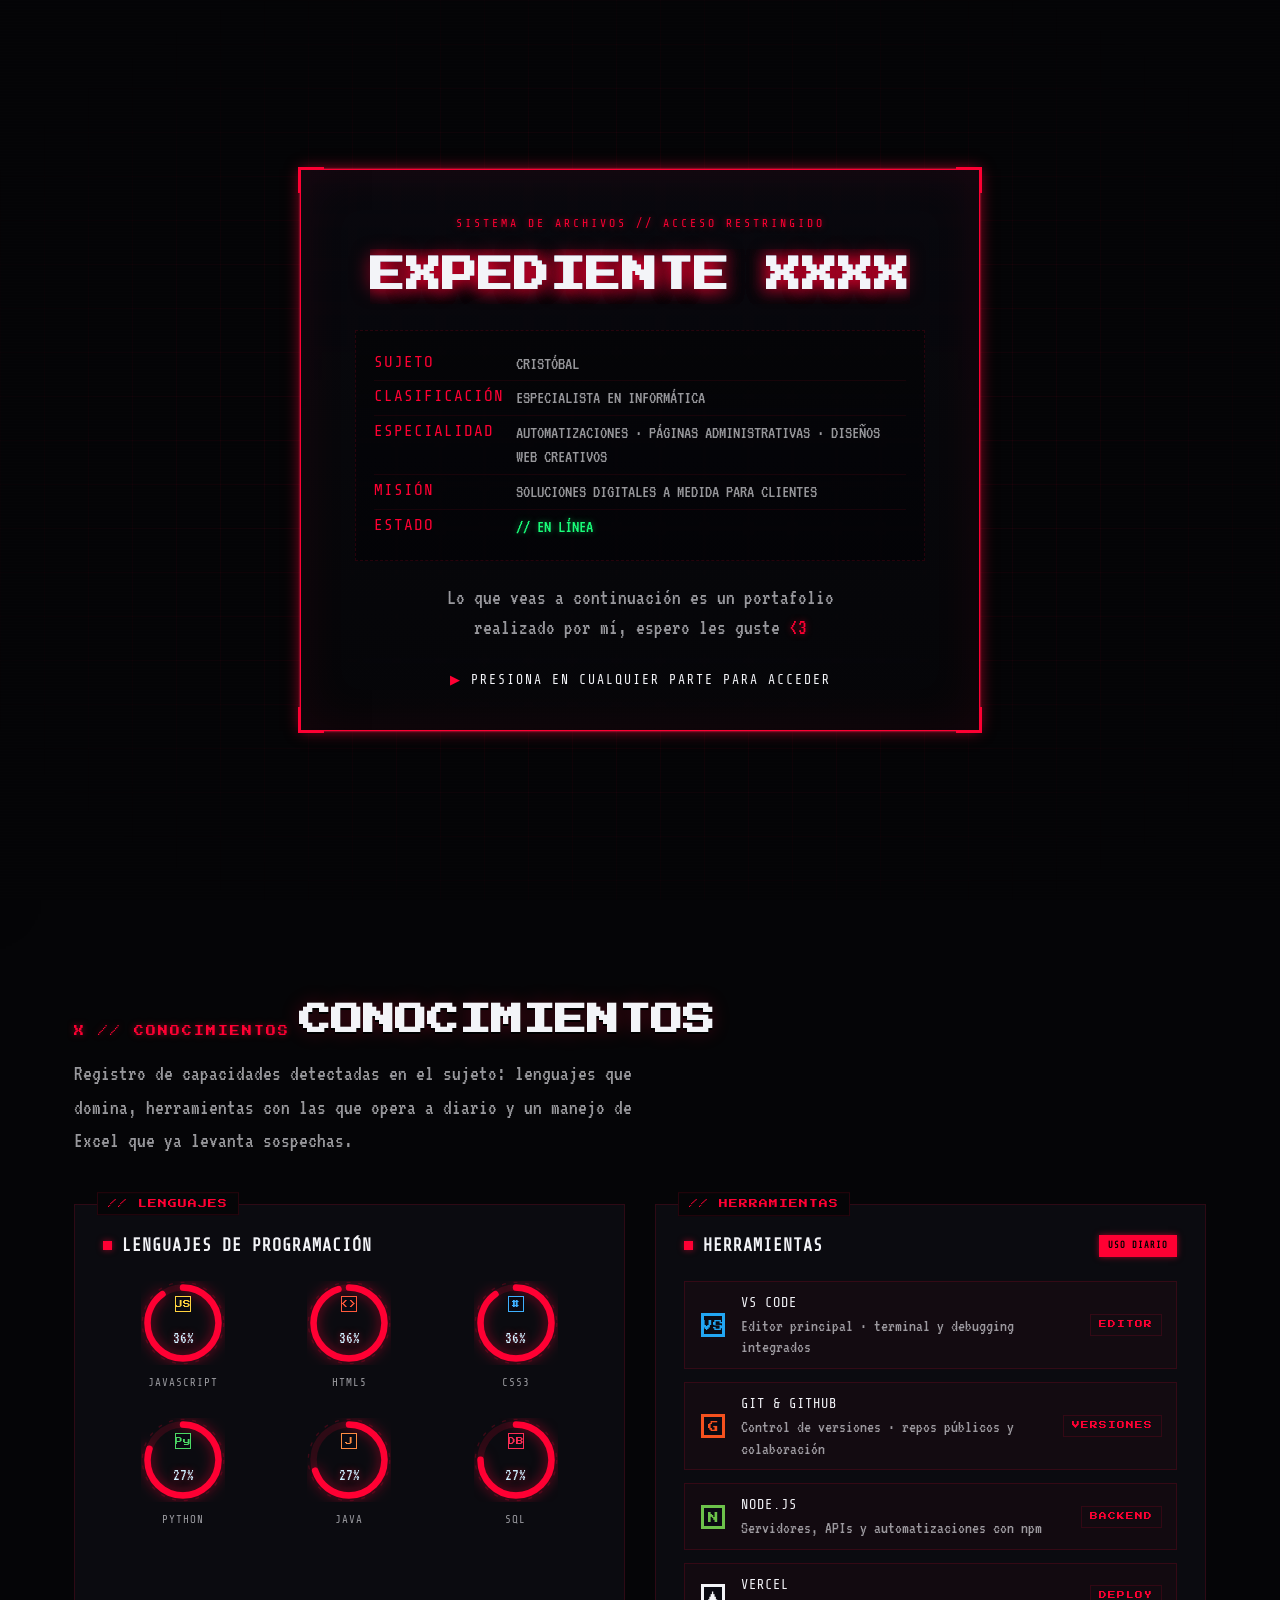
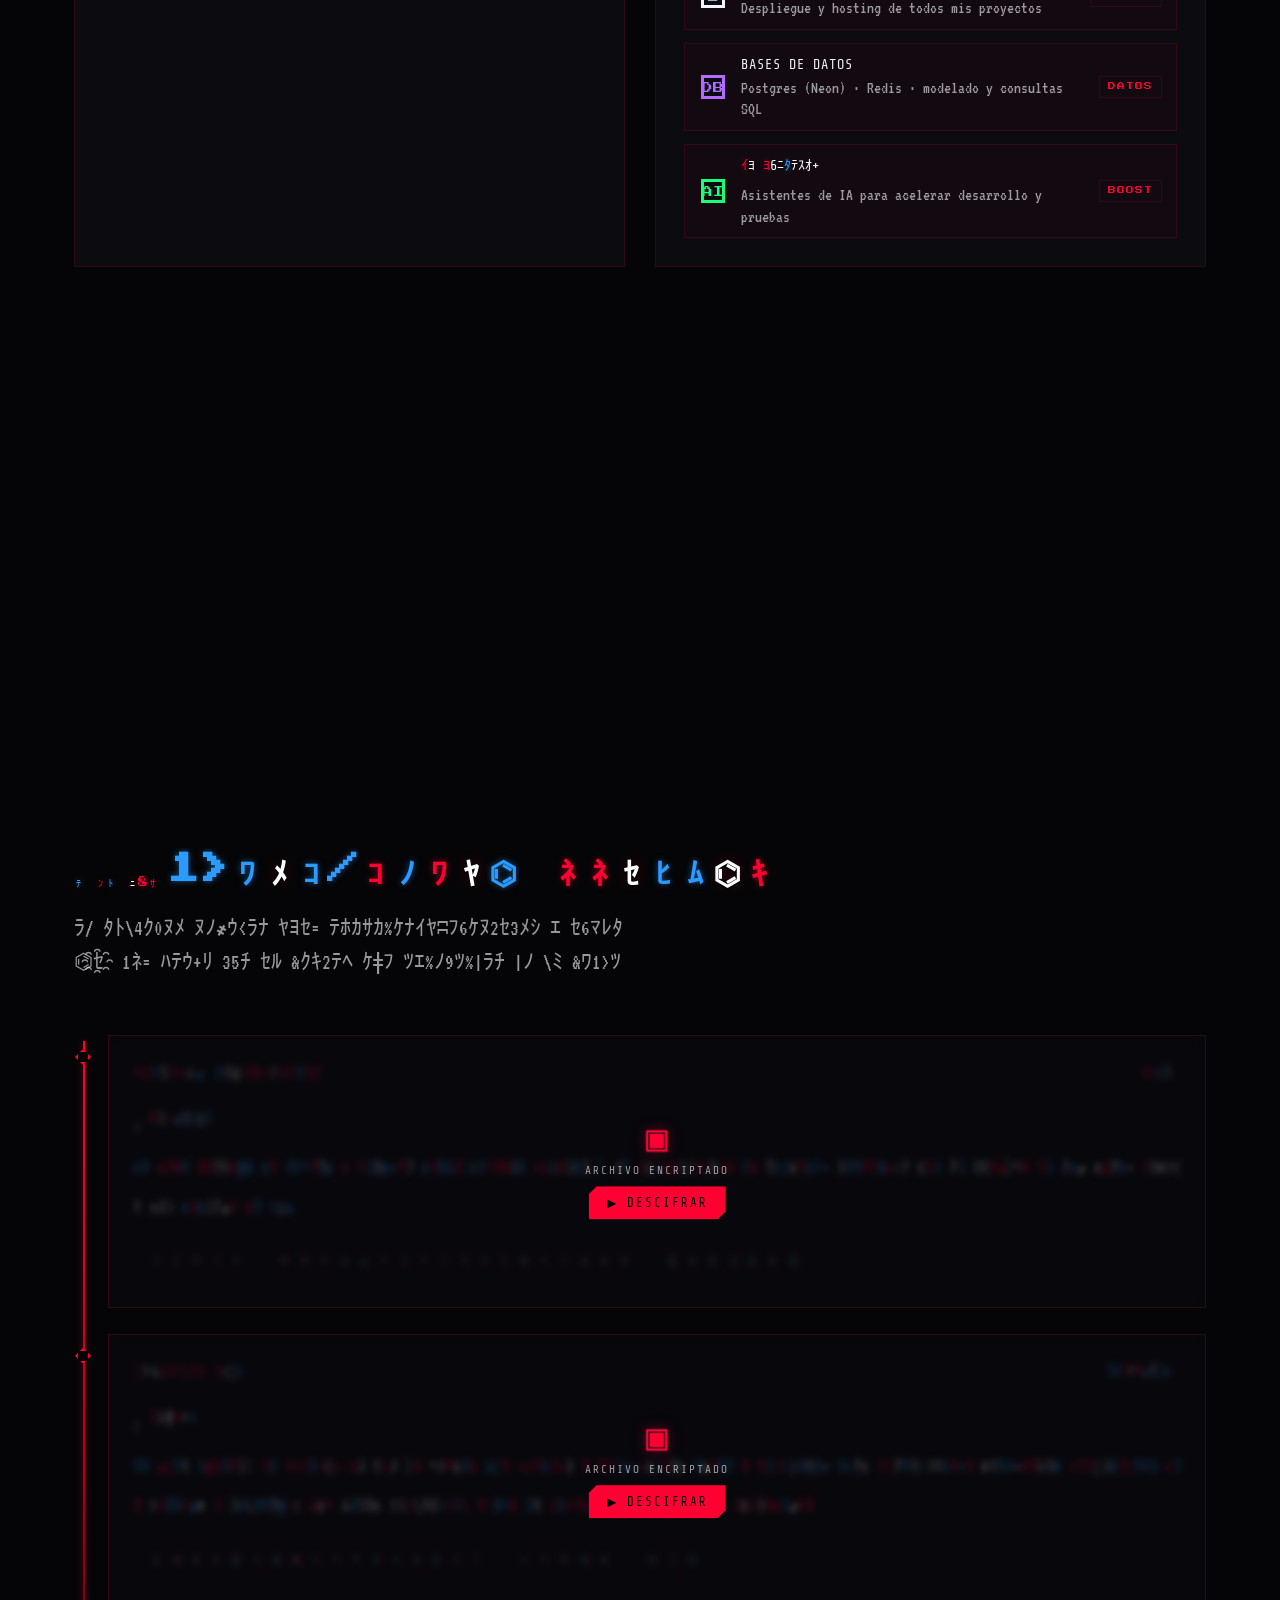
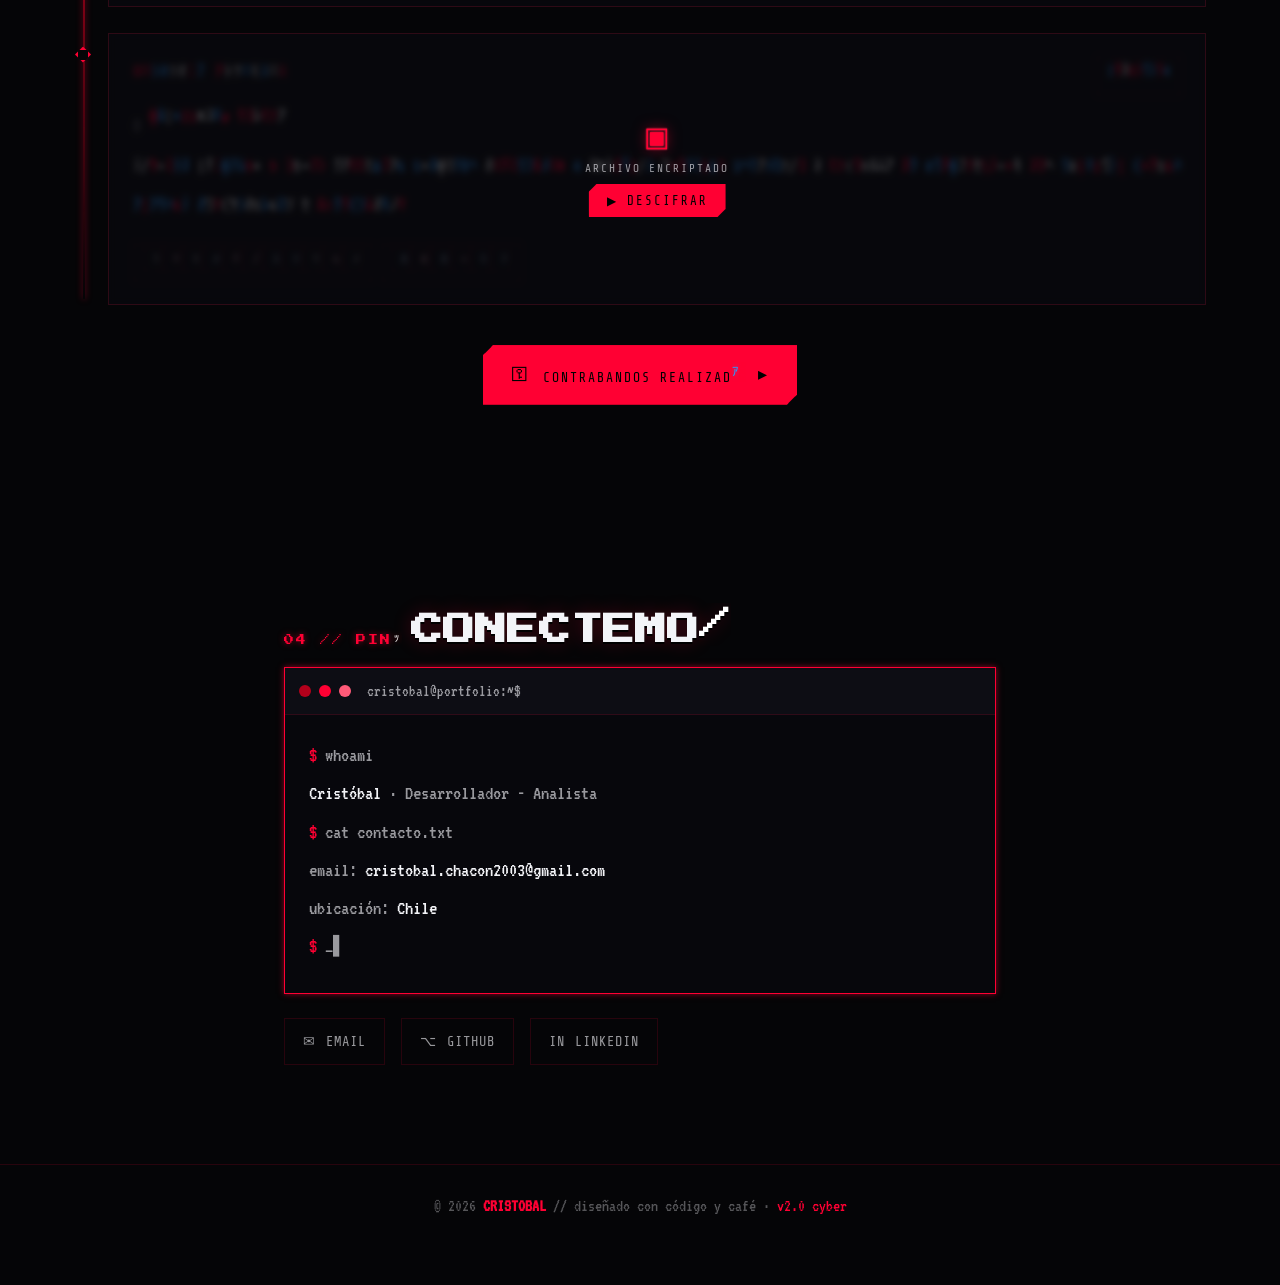
<file: index.html>
<!DOCTYPE html>
<html lang="es">
<head>
  <meta charset="UTF-8" />
  <meta name="viewport" content="width=device-width, initial-scale=1.0" />
  <meta name="description" content="Portafolio de Cristóbal: Desarrollador. Conocimientos: lenguajes, herramientas de desarrollo, Excel avanzado y experiencia laboral. Estética cyberpunk / pixel art." />
  <title>Cristóbal · Portafolio // CYBER_DEV</title>

  <link rel="stylesheet" href="css/variables.css" />
  <link rel="stylesheet" href="css/styles.css" />
  <link rel="stylesheet" href="css/animations.css" />
  <link rel="stylesheet" href="css/responsive.css" />

  <link rel="preconnect" href="https://fonts.googleapis.com" />
  <link rel="preconnect" href="https://fonts.gstatic.com" crossorigin />
  <link href="https://fonts.googleapis.com/css2?family=Press+Start+2P&family=Share+Tech+Mono&family=VT323&display=swap" rel="stylesheet" />
</head>
<body>

  <!-- ====== Capas de fondo ====== -->
  <canvas id="matrix" class="rain" aria-hidden="true"></canvas>
  <div class="grid-bg" aria-hidden="true"></div>
  <div class="vignette" aria-hidden="true"></div>
  <div class="scanlines" aria-hidden="true"></div>

  <!-- ====== Pantalla de arranque ====== -->
  <div id="boot">
    <div class="boot-box">
      <div>&gt; iniciando sistema<span class="boot-cursor">_</span></div>
      <div class="ok">&gt; cargando perfil ........ <span style="color:var(--red)">OK</span></div>
      <div class="ok">&gt; montando interfaz ...... <span style="color:var(--red)">OK</span></div>
      <div>&gt; acceso concedido: <b>XXXXXX</b></div>
      <div class="boot-bar"><i></i></div>
    </div>
  </div>

  <!-- ====== Pantalla de acceso (toca para entrar) ====== -->
  <div id="intro" class="intro">
    <canvas id="intro-matrix" class="rain" aria-hidden="true"></canvas>
    <div class="intro-grid" aria-hidden="true"></div>
    <div class="intro-inner">
      <span class="hud-corner tl"></span>
      <span class="hud-corner tr"></span>
      <span class="hud-corner bl"></span>
      <span class="hud-corner br"></span>

      <p class="intro-kicker scramble obs sc-multi" data-text="SISTEMA DE ARCHIVOS // ACCESO RESTRINGIDO">SISTEMA DE ARCHIVOS // ACCESO RESTRINGIDO</p>
      <h1 class="intro-title glitch" data-text="EXPEDIENTE XXXX">EXPEDIENTE XXXX</h1>

      <div class="intro-card">
        <div class="intro-row"><span class="k">SUJETO</span><span class="v">CRISTÓBAL</span></div>
        <div class="intro-row"><span class="k">CLASIFICACIÓN</span><span class="v">ESPECIALISTA EN INFORMÁTICA</span></div>
        <div class="intro-row"><span class="k">ESPECIALIDAD</span><span class="v">AUTOMATIZACIONES · PÁGINAS ADMINISTRATIVAS · DISEÑOS WEB CREATIVOS</span></div>
        <div class="intro-row"><span class="k">MISIÓN</span><span class="v">SOLUCIONES DIGITALES A MEDIDA PARA CLIENTES</span></div>
        <div class="intro-row"><span class="k">ESTADO</span><span class="v on">// EN LÍNEA</span></div>
      </div>

      <p class="intro-msg">Lo que veas a continuación es un portafolio realizado por mí, espero les guste <span class="intro-heart">&lt;3</span></p>

      <p class="intro-enter"><span class="blink">▶</span> PRESIONA EN CUALQUIER PARTE PARA ACCEDER</p>
    </div>
  </div>

  <!-- ====== Botón menú + drawer lateral izquierdo ====== -->
  <button class="menu-toggle" id="menu-toggle" aria-label="Abrir menú">
    <span></span><span></span><span></span>
  </button>

  <aside class="drawer" id="drawer" aria-hidden="true">
    <div class="drawer-head">
      <span class="drawer-mark">K</span>
      <span class="drawer-title scramble sc-multi" data-text="MENU//SYS">MENU//SYS</span>
    </div>
    <nav class="drawer-nav">
      <a href="index.html#inicio"><i>X</i><span class="scramble sc-multi hov" data-text="Inicio">Inicio</span></a>
      <a href="index.html#skills"><i>X</i><span class="scramble sc-multi hov" data-text="Conocimientos">Conocimientos</span></a>
      <a href="index.html#experiencia"><i>X</i><span class="scramble sc-multi hov" data-text="Experiencia">Experiencia</span></a>
      <a href="proyectos.html"><i>X</i><span class="scramble sc-multi hov" data-text="Contrabandos">Contrabandos</span></a>
      <a href="index.html#contacto"><i>X</i><span class="scramble sc-multi hov" data-text="Contacto">Contacto</span></a>
    </nav>
    <div class="drawer-foot scramble sc-multi" data-text="SYSTEM ONLINE · v2.0">SYSTEM ONLINE · v2.0</div>
  </aside>
  <div class="drawer-backdrop" id="drawer-backdrop"></div>

  <!-- ====== Laterales decorativos (solo PC) ====== -->
  <aside class="rail rail-l" aria-hidden="true">
    <span class="rail-label">TELEMETRÍA // SYS</span>
    <div class="rail-eq"><i></i><i></i><i></i><i></i><i></i></div>
    <div class="rail-stream" id="rail-stream"></div>
    <div class="rail-rec"><b></b>REC</div>
  </aside>
  <aside class="rail rail-r" aria-hidden="true">
    <span class="rail-label">PUNTERO // TRACE</span>
    <canvas class="rail-scope" id="rail-scope"></canvas>
    <div class="rail-coords" id="rail-coords">X:0000<br />Y:0000</div>
    <div class="rail-gauge">
      <div class="g"><span>SIG</span><i><b></b></i></div>
      <div class="g"><span>ENC</span><i><b></b></i></div>
    </div>
  </aside>

  <main>
    <!-- ====== HERO ====== -->
    <section id="inicio" class="hero">
      <div class="wrap">
        <div class="hero-text">
          <p class="hero-tag scramble obs sc-multi" data-text="portafolio.exe">portafolio.exe</p>
          <h1>Informacion sobre<br /><span class="red glitch" data-text="CRISTOBAL">CRISTOBAL</span></h1>
          <p class="hero-role">&lt;<span id="type" class="type" data-words='["Desarrollador Web","Programador","Creador de interfaces","Tech enthusiast"]'></span>&gt;</p>
          <p class="hero-desc">Sujeto numero XXXX. Creador de base de datos con datos confidenciales, forma parte de cientos de proyectos</p>
          <div class="hero-cta">
            <a href="#experiencia" class="btn solid"><span class="ico">▸</span> Ver experiencia</a>
            <a href="#contacto" class="btn"><span class="ico">✉</span> Contacto</a>
          </div>
          <div class="hero-stats">
            <div><b>32+</b><span>PROYECTOS</span></div>
            <div><b>6+</b><span>EXPERIENCIAS</span></div>
            <div><b>∞</b><span>GANAS DE CREAR</span></div>
          </div>
        </div>

        <div class="photo-wrap">
          <div class="photo-frame">
            <img src="img/fotoperfil.jpg" alt="Foto de Cristóbal"
                 onerror="this.style.display='none'; this.nextElementSibling.style.display='grid';" />
            <div class="placeholder" style="display:none;">
              <img src="img/avatar-pixel.svg" alt="" style="width:96px;height:auto;image-rendering:pixelated;" />
              <div>foto: <b style="color:var(--red)">img/fotoperfil.jpg</b></div>
            </div>
            <span class="hud-corner tl"></span>
            <span class="hud-corner tr"></span>
            <span class="hud-corner bl"></span>
            <span class="hud-corner br"></span>
            <span class="photo-badge">ONLINE</span>
          </div>
        </div>
      </div>
    </section>

    <!-- ====== SKILLS ====== -->
    <section id="skills">
      <div class="wrap">
        <span class="kicker scramble obs sc-multi" data-text="X // CONOCIMIENTOS">X // CONOCIMIENTOS</span>
        <h2 class="section-title scramble obs sc-multi" data-text="CONOCIMIENTOS">CONOCIMIENTOS</h2>
        <p class="section-sub scramble obs" data-text="Registro de capacidades detectadas en el sujeto: lenguajes que domina,
        herramientas con las que opera a diario y un manejo de Excel que ya levanta sospechas.">Registro de capacidades detectadas en el sujeto: lenguajes que domina,
        herramientas con las que opera a diario y un manejo de Excel que ya levanta sospechas.</p>

        <div class="skills-grid">
          <div class="panel reveal-l" data-label="// LENGUAJES">
            <h3><span class="dot"></span> Lenguajes de programación</h3>
            <div id="lang-list"></div>
          </div>

          <div class="panel reveal-r" data-label="// HERRAMIENTAS">
            <h3><span class="dot"></span> Herramientas <span class="lvl-badge">USO DIARIO</span></h3>
            <div id="tools-list"></div>
          </div>

          <div class="panel panel-wide reveal" data-label="// OFFICE">
            <h3><span class="dot"></span> Excel <span class="lvl-badge">AVANZADO</span></h3>
            <div id="excel-list"></div>
          </div>
        </div>
      </div>
    </section>

    <!-- ====== EXPERIENCIA ====== -->
    <section id="experiencia">
      <div class="wrap">
        <span class="kicker scramble obs sc-multi" data-text="X // LOG">X // LOG</span>
        <h2 class="section-title scramble obs sc-multi" data-text="EXPERIENCIA LABORAL">EXPERIENCIA LABORAL</h2>
        <p class="section-sub scramble obs" data-text="No logramos revelar esta informacion...prueba 
        decifrar los datos con la mejora que implemente en el raton">No logramos revelar esta informacion...prueba 
        decifrar los datos con la mejora que implemente en el raton</p>
        <div class="timeline" id="xp-list"></div>
        <div class="xp-cta reveal">
          <a class="btn solid contraband" href="proyectos.html">
            <span class="ico">⚿</span>
            <span class="scramble sc-multi obs" data-text="CONTRABANDOS REALIZADOS">CONTRABANDOS REALIZADOS</span>
            <span class="ico">▸</span>
          </a>
        </div>
      </div>
    </section>

    <!-- ====== CONTACTO ====== -->
    <section id="contacto">
      <div class="wrap contact-wrap">
        <span class="kicker scramble obs sc-multi" data-text="04 // PING">04 // PING</span>
        <h2 class="section-title scramble obs sc-multi" data-text="CONECTEMOS">CONECTEMOS</h2>
        <div class="terminal reveal">
          <div class="term-bar">
            <i></i><i></i><i></i>
            <span>cristobal@portfolio:~$</span>
          </div>
          <div class="term-body">
            <div class="term-line"><span class="p">$</span> whoami</div>
            <div class="term-line"><span class="v" id="c-nombre">Cristóbal</span> · <span id="c-rol">Desarrollador</span></div>
            <div class="term-line"><span class="p">$</span> cat contacto.txt</div>
            <div class="term-line">email: <span class="v" id="c-email">-</span></div>
            <div class="term-line">ubicación: <span class="v" id="c-ubic">-</span></div>
            <div class="term-line"><span class="p">$</span> _<span class="boot-cursor">▌</span></div>
          </div>
        </div>
        <div class="contact-links reveal">
          <a id="c-mail-link" href="#"><span>✉</span> Email</a>
          <a id="c-gh" href="#" target="_blank" rel="noopener"><span>⌥</span> GitHub</a>
          <a id="c-li" href="#" target="_blank" rel="noopener"><span>in</span> LinkedIn</a>
        </div>
      </div>
    </section>
  </main>

  <footer class="footer">
    <div class="wrap">
      <p>© <span id="year"></span> <b>CRISTOBAL</b> // diseñado con código y café · <span style="color:var(--red)">v2.0 cyber</span></p>
    </div>
  </footer>

  <!-- ====== Scripts ====== -->
  <script src="js/data.js"></script>
  <script src="js/scramble.js"></script>
  <script src="js/intro.js"></script>
  <script src="js/main.js"></script>
  <script src="js/ui.js"></script>
  <script src="js/rails.js"></script>
  <script src="js/background.js"></script>
  <script src="js/cursor.js"></script>
</body>
</html>
</file>
<file: css/variables.css>
/* ============================================================
   VARIABLES · Sistema de diseño cyberpunk / pixel art
   Paleta: negro + rojo, efectos blancos
   ============================================================ */
:root {
  /* --- Fondos --- */
  --bg:        #050507;
  --bg-2:      #0a0a10;
  --bg-3:      #0e0e16;
  --panel:     rgba(14, 14, 22, 0.72);
  --panel-solid: #0d0d14;
  --grid-line: rgba(255, 0, 51, 0.06);

  /* --- Rojo (acento principal) --- */
  --red:        #ff0033;
  --red-bright: #ff2d55;
  --red-soft:   #ff5a78;
  --red-deep:   #b3001b;
  --red-glow:   rgba(255, 0, 51, 0.55);
  --red-faint:  rgba(255, 0, 51, 0.14);

  /* --- Blancos / texto --- */
  --white:  #f3f4f8;
  --ghost:  rgba(243, 244, 248, 0.62);
  --ghost-2:rgba(243, 244, 248, 0.34);
  --hack:   rgba(255, 255, 255, 0.85);   /* lluvia de hacking */

  /* --- Acento glitch (uso mínimo) --- */
  --cyan: #16f0ff;

  /* --- Tipografías --- */
  --font-pixel: 'Press Start 2P', monospace;
  --font-mono:  'Share Tech Mono', monospace;
  --font-term:  'VT323', monospace;

  /* --- Métricas --- */
  --notch: 10px;                 /* tamaño de esquina recortada (pixel) */
  --maxw: 1180px;
  --nav-h: 64px;
  --ease: cubic-bezier(0.16, 1, 0.3, 1);
  --ease-snap: cubic-bezier(0.7, 0, 0.2, 1);

  /* --- Sombras / glows --- */
  --glow-sm: 0 0 6px var(--red-glow);
  --glow-md: 0 0 14px var(--red-glow), 0 0 2px var(--red-bright);
  --glow-lg: 0 0 28px var(--red-glow), 0 0 8px var(--red);
}
</file>
<file: css/styles.css>
/* ============================================================
   STYLES · Base, layout, navbar, hero, skills, experiencia, contacto
   ============================================================ */

/* ---------- Reset ---------- */
*, *::before, *::after { box-sizing: border-box; margin: 0; padding: 0; }

html { scroll-behavior: smooth; }

body {
  font-family: var(--font-mono);
  background: var(--bg);
  color: var(--white);
  line-height: 1.55;
  overflow-x: hidden;
  cursor: none;                 /* sustituido por cursor personalizado */
  -webkit-font-smoothing: antialiased;
}
@media (pointer: coarse) { body { cursor: auto; } }

img { max-width: 100%; display: block; }
a { color: inherit; text-decoration: none; cursor: inherit; }
button { cursor: inherit; }
ul { list-style: none; }

::selection { background: var(--red); color: #fff; }

/* Scrollbar */
::-webkit-scrollbar { width: 10px; }
::-webkit-scrollbar-track { background: #000; }
::-webkit-scrollbar-thumb { background: var(--red-deep); border: 2px solid #000; }
::-webkit-scrollbar-thumb:hover { background: var(--red); }

/* ---------- Capas de fondo fijas ---------- */
#matrix {
  position: fixed; inset: 0;
  width: 100%; height: 100%;
  pointer-events: none;
  z-index: 0; opacity: 0.55;
}

/* Rejilla de perspectiva sutil sobre el negro */
.grid-bg {
  position: fixed; inset: 0; z-index: 0; pointer-events: none;
  background-image:
    linear-gradient(var(--grid-line) 1px, transparent 1px),
    linear-gradient(90deg, var(--grid-line) 1px, transparent 1px);
  background-size: 44px 44px;
  mask-image: radial-gradient(ellipse 80% 80% at 50% 30%, #000 35%, transparent 78%);
}

/* Líneas de escaneo CRT */
.scanlines {
  position: fixed; inset: 0; z-index: 9997; pointer-events: none;
  background: repeating-linear-gradient(
    to bottom,
    rgba(255,255,255,0.025) 0px,
    rgba(255,255,255,0.025) 1px,
    transparent 1px,
    transparent 3px
  );
  mix-blend-mode: overlay;
}
.vignette {
  position: fixed; inset: 0; z-index: 1; pointer-events: none;
  background: radial-gradient(ellipse at center, transparent 55%, rgba(0,0,0,0.85) 100%);
}

/* ---------- Pantalla de arranque ---------- */
#boot {
  position: fixed; inset: 0; z-index: 10000;
  background: #000;
  display: flex; align-items: center; justify-content: center;
  font-family: var(--font-term); color: var(--red);
  transition: opacity .6s var(--ease), visibility .6s;
}
#boot.done { opacity: 0; visibility: hidden; }
.boot-box {
  width: min(560px, 88vw);
  font-size: 1.25rem; line-height: 1.5;
  text-shadow: var(--glow-sm);
}
.boot-box .ok { color: var(--white); }
.boot-bar {
  margin-top: 14px; height: 16px;
  border: 2px solid var(--red);
  position: relative; overflow: hidden;
}
.boot-bar i {
  position: absolute; inset: 2px; width: 0;
  background: repeating-linear-gradient(90deg, var(--red) 0 8px, transparent 8px 12px);
}
#boot.run .boot-bar i { animation: bootfill 1.7s steps(34) forwards; }
.boot-cursor { animation: blink 1s steps(1) infinite; }

/* ---------- Pantalla de acceso (intro) ---------- */
body.intro-lock { overflow: hidden; }
.intro {
  position: fixed; inset: 0; z-index: 10050;
  background: var(--bg);
  display: flex; align-items: center; justify-content: center;
  overflow: hidden;
  transition: opacity .6s var(--ease), transform .6s var(--ease), filter .6s var(--ease);
}
.intro.gone { opacity: 0; transform: scale(1.04); filter: blur(3px); pointer-events: none; }
.intro #intro-matrix { position: absolute; inset: 0; width: 100%; height: 100%; opacity: 0.5; z-index: 0; }
.intro-grid {
  position: absolute; inset: 0; z-index: 1; pointer-events: none;
  background-image:
    linear-gradient(var(--grid-line) 1px, transparent 1px),
    linear-gradient(90deg, var(--grid-line) 1px, transparent 1px);
  background-size: 44px 44px;
  mask-image: radial-gradient(ellipse 75% 75% at 50% 50%, #000 35%, transparent 80%);
}
.intro::after { /* líneas de escaneo propias del intro */
  content: ""; position: absolute; inset: 0; z-index: 2; pointer-events: none; mix-blend-mode: overlay;
  background: repeating-linear-gradient(to bottom, rgba(255,255,255,0.03) 0 1px, transparent 1px 3px);
}
.intro-inner {
  position: relative; z-index: 3; width: min(680px, 90vw); padding: 40px clamp(20px, 5vw, 54px);
  text-align: center;
  background: linear-gradient(180deg, rgba(10,10,16,0.78), rgba(6,6,10,0.7));
  border: 1px solid var(--red);
  box-shadow: var(--glow-md), inset 0 0 50px rgba(255,0,51,0.08);
  backdrop-filter: blur(3px);
}
.intro-inner .hud-corner { width: 26px; height: 26px; }
.intro-kicker {
  font-family: var(--font-mono); font-size: 0.72rem; letter-spacing: 3px; color: var(--red);
  text-shadow: var(--glow-sm); margin-bottom: 16px;
}
.intro-title {
  font-family: var(--font-pixel); font-size: clamp(1.2rem, 4.6vw, 2.2rem);
  color: var(--white); letter-spacing: 1px; margin-bottom: 26px; text-shadow: 0 0 18px var(--red-glow);
}
.intro-card {
  text-align: left; border: 1px dashed var(--red-faint); padding: 16px 18px; margin-bottom: 22px;
  background: rgba(0,0,0,0.35);
}
.intro-row { display: flex; gap: 12px; padding: 5px 0; font-family: var(--font-term); font-size: 1.15rem; line-height: 1.3; }
.intro-row + .intro-row { border-top: 1px solid rgba(255,0,51,0.08); }
.intro-row .k {
  flex: 0 0 130px; color: var(--red); letter-spacing: 1px; text-transform: uppercase; font-size: 1rem;
  font-family: var(--font-mono);
}
.intro-row .v { color: var(--ghost); }
.intro-row .v.on { color: #19ff7a; text-shadow: 0 0 6px rgba(25,255,122,0.5); }
.intro-msg {
  font-family: var(--font-term); font-size: 1.35rem; line-height: 1.4; color: var(--ghost);
  margin-bottom: 26px; max-width: 44ch; margin-left: auto; margin-right: auto;
}
.intro-msg .intro-heart { color: var(--red); text-shadow: var(--glow-sm); white-space: nowrap; }
.intro-enter {
  font-family: var(--font-mono); font-size: 0.82rem; letter-spacing: 2px; color: var(--white);
  text-transform: uppercase; animation: enter-pulse 1.6s ease-in-out infinite;
}
.intro-enter .blink { color: var(--red); animation: blink 1s steps(1) infinite; }

/* ---------- Utilidades de layout ---------- */
.wrap { width: 100%; max-width: var(--maxw); margin: 0 auto; padding: 0 24px; position: relative; z-index: 2; }
section { position: relative; z-index: 2; padding: clamp(70px, 11vh, 130px) 0; }

/* Forma con esquinas recortadas (look pixel/chip) */
.notched {
  clip-path: polygon(
    0 var(--notch), var(--notch) 0,
    calc(100% - var(--notch)) 0, 100% var(--notch),
    100% calc(100% - var(--notch)), calc(100% - var(--notch)) 100%,
    var(--notch) 100%, 0 calc(100% - var(--notch))
  );
}

/* Etiqueta de sección tipo terminal */
.kicker {
  font-family: var(--font-pixel);
  font-size: 0.62rem;
  color: var(--red);
  letter-spacing: 2px;
  text-shadow: var(--glow-sm);
  display: inline-flex; align-items: center; gap: 10px;
  margin-bottom: 18px;
}
.kicker::before { content: ""; width: 28px; height: 2px; background: var(--red); box-shadow: var(--glow-sm); }

.section-title {
  font-family: var(--font-pixel);
  font-size: clamp(1.1rem, 3.4vw, 2rem);
  line-height: 1.35;
  color: var(--white);
  margin-bottom: 14px;
  text-shadow: 0 2px 0 #000, 0 0 18px rgba(255,0,51,0.25);
}
.section-title b { color: var(--red); }
.section-sub {
  font-family: var(--font-term);
  font-size: 1.35rem; color: var(--ghost);
  max-width: 560px; margin-bottom: 46px;
}

/* ============================================================
   MENÚ LATERAL (drawer desplegable a la izquierda)
   ============================================================ */
.menu-toggle {
  position: fixed; top: 12px; left: 16px; z-index: 9500;
  width: 48px; height: 48px; padding: 0; cursor: none;
  background: rgba(10,10,16,0.82); border: 1px solid var(--red);
  display: grid; place-items: center; gap: 0;
  box-shadow: var(--glow-sm); backdrop-filter: blur(6px);
  transition: box-shadow .3s, transform .2s, background .3s;
  clip-path: polygon(8px 0,100% 0,100% calc(100% - 8px),calc(100% - 8px) 100%,0 100%,0 8px);
}
.menu-toggle:hover { box-shadow: var(--glow-md); transform: translateY(-2px); }
.menu-toggle span {
  display: block; width: 22px; height: 2px; margin: 3px 0; background: var(--red);
  box-shadow: var(--glow-sm); transition: transform .3s var(--ease), opacity .3s;
}
/* 3 "flechitas" -> X al abrir */
.menu-toggle span:nth-child(1) { clip-path: polygon(0 0,100% 50%,0 100%,0 70%,60% 50%,0 30%); }
.menu-toggle span:nth-child(3) { clip-path: polygon(0 0,100% 50%,0 100%,0 70%,60% 50%,0 30%); }
.menu-toggle.open span:nth-child(1) { transform: translateY(8px) rotate(45deg); clip-path: none; }
.menu-toggle.open span:nth-child(2) { opacity: 0; }
.menu-toggle.open span:nth-child(3) { transform: translateY(-8px) rotate(-45deg); clip-path: none; }

.drawer-backdrop {
  position: fixed; inset: 0; z-index: 9300; background: rgba(2,2,4,0.55);
  opacity: 0; visibility: hidden; transition: opacity .35s, visibility .35s;
  backdrop-filter: blur(2px);
}
.drawer-backdrop.show { opacity: 1; visibility: visible; }

.drawer {
  position: fixed; top: 0; left: 0; bottom: 0; z-index: 9400;
  width: min(320px, 82vw); padding: 84px 0 26px;
  background: linear-gradient(160deg, #0b0b12, #070709);
  border-right: 2px solid var(--red);
  box-shadow: 8px 0 40px rgba(0,0,0,0.7), inset -1px 0 0 var(--red-faint);
  transform: translateX(-105%); transition: transform .42s var(--ease);
  display: flex; flex-direction: column;
}
.drawer::before { /* franja decorativa */
  content: ""; position: absolute; top: 0; right: -2px; width: 2px; height: 100%;
  background: repeating-linear-gradient(var(--red) 0 8px, transparent 8px 16px); opacity: .5;
}
.drawer.open { transform: translateX(0); }

.drawer-head { display: flex; align-items: center; gap: 12px; padding: 0 26px 22px; margin-bottom: 10px; border-bottom: 1px solid var(--red-faint); }
.drawer-mark {
  width: 34px; height: 34px; display: grid; place-items: center; flex: 0 0 34px;
  font-family: var(--font-pixel); font-size: 0.85rem; color: #000; background: var(--red);
  box-shadow: var(--glow-md);
  clip-path: polygon(0 6px,6px 0,100% 0,100% calc(100% - 6px),calc(100% - 6px) 100%,0 100%);
}
.drawer-title { font-family: var(--font-pixel); font-size: 0.6rem; color: var(--white); letter-spacing: 1px; }

.drawer-nav { display: flex; flex-direction: column; flex: 1; }
.drawer-nav a {
  display: flex; align-items: center; gap: 14px; padding: 16px 26px; position: relative;
  font-family: var(--font-mono); font-size: 1.05rem; letter-spacing: 2px; text-transform: uppercase;
  color: var(--ghost); transition: color .25s, background .25s, padding-left .25s;
  border-left: 3px solid transparent;
}
.drawer-nav a i { font-style: normal; font-family: var(--font-pixel); font-size: 0.55rem; color: var(--red); }
.drawer-nav a::after {
  content: "▸"; margin-left: auto; color: var(--red); opacity: 0; transform: translateX(-6px); transition: .25s;
}
.drawer-nav a:hover, .drawer-nav a.here {
  color: var(--white); background: linear-gradient(90deg, var(--red-faint), transparent);
  border-left-color: var(--red); padding-left: 32px;
}
.drawer-nav a:hover::after, .drawer-nav a.here::after { opacity: 1; transform: none; }
.drawer-foot { padding: 18px 26px 0; font-family: var(--font-term); font-size: 1.05rem; color: var(--red-soft); border-top: 1px solid var(--red-faint); }

/* ============================================================
   TEXTO SCRAMBLE (colores hacking blanco / azul / rojo)
   ============================================================ */
.sc-w, .sc-b, .sc-r {
  display: inline-block; width: 1ch; overflow: hidden; text-align: center;
}
.sc-w { color: #ffffff; }
.sc-b { color: #2b9bff; text-shadow: 0 0 6px rgba(43,155,255,0.5); }
.sc-r { color: var(--red); text-shadow: var(--glow-sm); }
.scramble { display: inline-block; }
.scramble.hov { cursor: none; }

/* ============================================================
   HERO
   ============================================================ */
.hero { min-height: 100vh; display: flex; align-items: center; padding-top: 90px; }
.hero .wrap {
  display: grid; grid-template-columns: 1.25fr 0.9fr; gap: 54px; align-items: center;
}
.hero-tag {
  font-family: var(--font-term); font-size: 1.4rem; color: var(--red);
  letter-spacing: 2px; margin-bottom: 10px; text-shadow: var(--glow-sm);
}
.hero-tag::before { content: "> "; }
.hero h1 {
  font-family: var(--font-pixel);
  font-size: clamp(1.6rem, 5.6vw, 3.4rem);
  line-height: 1.18; margin-bottom: 18px; letter-spacing: 1px;
}
.hero h1 .red { color: var(--red); text-shadow: 0 0 22px var(--red-glow); }
.hero-role {
  font-family: var(--font-mono); font-size: clamp(1rem, 2.4vw, 1.5rem);
  color: var(--white); min-height: 1.6em; margin-bottom: 22px;
}
.hero-role .type { border-right: 3px solid var(--red); padding-right: 4px; animation: blink 1s steps(1) infinite; }
.hero-desc { font-family: var(--font-term); font-size: 1.4rem; color: var(--ghost); max-width: 520px; margin-bottom: 34px; }

.hero-cta { display: flex; flex-wrap: wrap; gap: 16px; }

/* Estadísticas tipo HUD */
.hero-stats { display: flex; gap: 28px; margin-top: 40px; flex-wrap: wrap; }
.hero-stats div { font-family: var(--font-term); }
.hero-stats b { display: block; font-family: var(--font-pixel); font-size: 1.1rem; color: var(--red); text-shadow: var(--glow-sm); }
.hero-stats span { font-size: 1.1rem; color: var(--ghost); letter-spacing: 1px; }

/* Marco de foto pixel */
.photo-wrap { position: relative; justify-self: center; }
.photo-frame {
  position: relative; width: clamp(230px, 30vw, 330px); aspect-ratio: 3/4;
  background: var(--bg-3);
  border: 3px solid var(--red);
  box-shadow: var(--glow-md), inset 0 0 40px rgba(255,0,51,0.12);
  overflow: hidden;
}
.photo-frame::after { /* barrido de escaneo sobre la foto */
  content: ""; position: absolute; left: 0; right: 0; height: 38%;
  background: linear-gradient(180deg, transparent, rgba(255,0,51,0.18), transparent);
  animation: scanmove 3.4s linear infinite;
}
.photo-frame img { width: 100%; height: 100%; object-fit: cover; image-rendering: auto; filter: grayscale(0.15) contrast(1.05); }
.photo-frame .placeholder {
  width: 100%; height: 100%; display: grid; place-items: center; text-align: center;
  font-family: var(--font-term); color: var(--ghost); font-size: 1.2rem; gap: 8px; padding: 20px;
  background:
    radial-gradient(circle at 50% 40%, rgba(255,0,51,0.12), transparent 60%),
    repeating-linear-gradient(45deg, #0b0b12 0 10px, #0d0d16 10px 20px);
}
.photo-frame .placeholder svg { width: 64px; height: 64px; opacity: .8; }

/* Esquinas HUD del marco */
.hud-corner { position: absolute; width: 22px; height: 22px; border: 3px solid var(--red); z-index: 3; }
.hud-corner.tl { top: -3px; left: -3px; border-right: 0; border-bottom: 0; }
.hud-corner.tr { top: -3px; right: -3px; border-left: 0; border-bottom: 0; }
.hud-corner.bl { bottom: -3px; left: -3px; border-right: 0; border-top: 0; }
.hud-corner.br { bottom: -3px; right: -3px; border-left: 0; border-top: 0; }

.photo-badge {
  position: absolute; bottom: 14px; left: -14px;
  background: var(--red); color: #000; font-family: var(--font-pixel);
  font-size: 0.55rem; padding: 8px 12px; box-shadow: var(--glow-md);
  clip-path: polygon(0 0,100% 0,100% 100%,8px 100%,0 calc(100% - 8px));
}

/* ============================================================
   BOTONES
   ============================================================ */
.btn {
  position: relative; display: inline-flex; align-items: center; gap: 10px;
  font-family: var(--font-mono); font-size: 0.92rem; letter-spacing: 2px; text-transform: uppercase;
  padding: 14px 26px; cursor: none; border: 2px solid var(--red);
  background: transparent; color: var(--white); overflow: hidden;
  transition: color .3s, box-shadow .3s, transform .15s;
  clip-path: polygon(10px 0,100% 0,100% calc(100% - 10px),calc(100% - 10px) 100%,0 100%,0 10px);
}
.btn::before {
  content: ""; position: absolute; inset: 0; background: var(--red);
  transform: translateX(-101%); transition: transform .35s var(--ease); z-index: -1;
}
.btn:hover { color: #000; box-shadow: var(--glow-md); }
.btn:hover::before { transform: translateX(0); }
.btn:active { transform: translateY(2px); }
.btn.solid { background: var(--red); color: #000; box-shadow: var(--glow-sm); }
.btn.solid::before { background: #fff; }
.btn.solid:hover { color: #000; }
.btn .ico { font-size: 1.1rem; }

/* ============================================================
   SKILLS
   ============================================================ */
.skills-grid { display: grid; grid-template-columns: 1fr 1fr; gap: 30px; }

.panel {
  background: var(--panel);
  border: 1px solid var(--red-faint);
  backdrop-filter: blur(4px);
  padding: 28px;
  position: relative;
  transition: border-color .3s, box-shadow .3s, transform .3s;
}
.panel::before { /* etiqueta superior tipo chip */
  content: attr(data-label);
  position: absolute; top: -1px; left: 22px; transform: translateY(-50%);
  font-family: var(--font-pixel); font-size: 0.55rem; color: var(--red);
  background: var(--bg); padding: 4px 10px; letter-spacing: 1px;
  border: 1px solid var(--red-faint);
}
.panel:hover { border-color: var(--red); box-shadow: var(--glow-sm); }

.panel h3 {
  font-family: var(--font-mono); font-size: 1.05rem; letter-spacing: 1px;
  text-transform: uppercase; color: var(--white); margin-bottom: 22px;
  display: flex; align-items: center; gap: 10px;
}
.panel h3 .dot { width: 9px; height: 9px; background: var(--red); box-shadow: var(--glow-sm); }
.lvl-badge {
  margin-left: auto; font-family: var(--font-mono); font-size: 0.55rem; letter-spacing: 1px;
  color: #000; background: var(--red); padding: 4px 9px; box-shadow: var(--glow-sm);
}

/* ---------- Lenguajes: anillos HUD (radiales) ---------- */
.lang-rings { display: grid; grid-template-columns: repeat(3, 1fr); gap: 26px 6px; justify-items: center; }
.lang-ring { display: flex; flex-direction: column; align-items: center; gap: 10px; }
.ring-wrap { position: relative; width: 84px; height: 84px; }
.ring-svg, .ring-scan { position: absolute; inset: 0; width: 100%; height: 100%; }
.ring-svg { transform: rotate(-90deg); }
.ring-track { fill: none; stroke: var(--red-faint); stroke-width: 5; }
.ring-fill {
  fill: none; stroke: var(--red); stroke-width: 5; stroke-linecap: round;
  filter: drop-shadow(0 0 5px var(--red-glow));
  transition: stroke-dashoffset 1.3s var(--ease);
}
.lang-ring.charging .ring-fill { animation: pulse-glow 1s ease-in-out infinite; }
.ring-scan circle {
  fill: none; stroke: rgba(255,0,51,0.35); stroke-width: 1; stroke-dasharray: 3 6;
}
.ring-scan { animation: ring-spin 7s linear infinite; opacity: .6; }
.ring-center {
  position: absolute; inset: 0; display: flex; flex-direction: column;
  align-items: center; justify-content: center; gap: 3px;
}
.ring-ico svg { width: 20px; height: 20px; image-rendering: pixelated; }
.ring-pct {
  font-family: var(--font-term); font-size: 1.05rem; color: var(--white);
  text-shadow: var(--glow-sm); transition: color .2s;
}
.lang-ring.charging .ring-pct { color: #cfefff; animation: pct-flicker .12s steps(2) infinite; }
.lang-ring.charged .ring-pct { color: var(--white); }
.ring-name {
  font-family: var(--font-mono); font-size: 0.68rem; letter-spacing: 1px;
  text-transform: uppercase; color: var(--ghost); text-align: center;
}

/* ---------- Herramientas: loadout de equipamiento ---------- */
.tools-list { display: flex; flex-direction: column; gap: 13px; }
.tool {
  display: flex; align-items: center; gap: 14px;
  border: 1px solid var(--red-faint); padding: 10px 14px;
  background: rgba(255, 0, 51, 0.03);
  transition: border-color .25s, box-shadow .25s, transform .25s;
}
.tool:hover { border-color: var(--red); box-shadow: var(--glow-sm); transform: translateX(4px); }
.tool-ico { flex: 0 0 auto; }
.tool-ico svg { width: 28px; height: 28px; display: block; image-rendering: pixelated; }
.tool-body { display: flex; flex-direction: column; gap: 2px; min-width: 0; }
.tool-name {
  font-family: var(--font-mono); font-size: 0.85rem; letter-spacing: 1px;
  text-transform: uppercase; color: var(--white); font-weight: 400;
}
.tool-desc { font-family: var(--font-term); font-size: 1.08rem; color: var(--ghost); line-height: 1.25; }
.tool-tag {
  margin-left: auto; flex: 0 0 auto;
  font-family: var(--font-pixel); font-size: 0.48rem; letter-spacing: 1px;
  color: var(--red); border: 1px solid var(--red-faint); padding: 4px 8px;
}

/* Panel a lo ancho (Excel bajo lenguajes + herramientas) */
.panel-wide { grid-column: 1 / -1; }
.panel-wide .excel-skills { display: grid; grid-template-columns: 1fr 1fr; gap: 13px 40px; }

/* ---------- Excel: ícono + checklist de habilidades ---------- */
.excel-icon { text-align: center; margin-bottom: 20px; }
.excel-icon img { width: 64px; height: 64px; object-fit: contain; filter: drop-shadow(0 0 8px rgba(33,163,102,0.45)); }
.excel-skills { display: flex; flex-direction: column; gap: 13px; }
.excel-skills li {
  display: flex; align-items: flex-start; gap: 10px;
  font-family: var(--font-term); font-size: 1.15rem; color: var(--ghost); line-height: 1.3;
}
.excel-skills .chk {
  flex: 0 0 auto; margin-top: 2px; font-family: var(--font-mono); font-size: 0.85rem;
  color: #19ff7a; text-shadow: 0 0 6px rgba(25,255,122,0.6);
}

/* ============================================================
   EXPERIENCIA · timeline
   ============================================================ */
.timeline { position: relative; margin-top: 10px; padding-left: 34px; }
.timeline::before {
  content: ""; position: absolute; left: 9px; top: 6px; bottom: 6px; width: 2px;
  background: linear-gradient(var(--red), var(--red-deep), transparent);
  box-shadow: var(--glow-sm);
}
.xp { position: relative; margin-bottom: 26px; }
.xp::before {
  content: ""; position: absolute; left: -33px; top: 14px;
  width: 16px; height: 16px; background: var(--bg); border: 3px solid var(--red);
  box-shadow: var(--glow-sm);
  clip-path: polygon(50% 0,100% 50%,50% 100%,0 50%);
}
.xp-card {
  background: var(--panel); border: 1px solid var(--red-faint); padding: 22px 24px;
  transition: border-color .3s, box-shadow .3s, transform .3s;
}
.xp-card:hover { border-color: var(--red); box-shadow: var(--glow-sm); transform: translateX(6px); }
.xp-head { display: flex; flex-wrap: wrap; justify-content: space-between; align-items: baseline; gap: 8px; margin-bottom: 6px; }
.xp-role { font-family: var(--font-mono); font-size: 1.05rem; color: var(--white); letter-spacing: 1px; }
.xp-date {
  font-family: var(--font-term); font-size: 1.1rem; color: var(--red);
  border: 1px solid var(--red-faint); padding: 1px 10px;
}
.xp-company { font-family: var(--font-term); font-size: 1.2rem; color: var(--red-soft); margin-bottom: 10px; }
.xp-company::before { content: "@ "; color: var(--ghost-2); }
.xp-desc { font-family: var(--font-term); font-size: 1.2rem; color: var(--ghost); margin-bottom: 12px; }
.xp-tags { display: flex; flex-wrap: wrap; gap: 8px; }
.xp-tags span {
  font-family: var(--font-mono); font-size: 0.72rem; letter-spacing: 1px;
  color: var(--ghost); border: 1px solid var(--red-faint); padding: 3px 9px;
}

/* ============================================================
   CONTACTO · terminal
   ============================================================ */
.contact-wrap { max-width: 760px; margin: 0 auto; }
.terminal {
  background: #07070c; border: 1px solid var(--red); box-shadow: var(--glow-sm);
  overflow: hidden;
}
.term-bar {
  display: flex; align-items: center; gap: 8px; padding: 10px 14px;
  background: #0d0d14; border-bottom: 1px solid var(--red-faint);
}
.term-bar i { width: 12px; height: 12px; border-radius: 50%; background: var(--red-deep); display: block; }
.term-bar i:nth-child(2) { background: var(--red); }
.term-bar i:nth-child(3) { background: var(--red-soft); }
.term-bar span { font-family: var(--font-term); color: var(--ghost); font-size: 1.05rem; margin-left: 8px; }
.term-body { padding: 24px; font-family: var(--font-term); font-size: 1.3rem; }
.term-line { margin-bottom: 6px; color: var(--ghost); }
.term-line .p { color: var(--red); }
.term-line .v { color: var(--white); }
.contact-links { display: flex; flex-wrap: wrap; gap: 16px; margin-top: 24px; }
.contact-links a {
  display: inline-flex; align-items: center; gap: 10px; padding: 12px 18px;
  font-family: var(--font-mono); font-size: 0.86rem; letter-spacing: 1px; text-transform: uppercase;
  border: 1px solid var(--red-faint); color: var(--ghost);
  transition: color .25s, border-color .25s, box-shadow .25s, transform .2s;
}
.contact-links a:hover { color: var(--red); border-color: var(--red); box-shadow: var(--glow-sm); transform: translateY(-3px); }

/* ============================================================
   FOOTER
   ============================================================ */
.footer {
  border-top: 1px solid var(--red-faint); padding: 28px 0; position: relative; z-index: 2;
  text-align: center; font-family: var(--font-term); font-size: 1.1rem; color: var(--ghost-2);
}
.footer b { color: var(--red); }

/* ============================================================
   CURSOR · Retícula HUD sutil (sin estela). Sigue al mouse con un
   pequeño suavizado, se agranda y cambia a blanco sobre elementos
   interactivos, y emite un pequeño "ping" al hacer clic.
   ============================================================ */
.cursor-reticle {
  position: fixed; top: 0; left: 0; width: 20px; height: 20px; z-index: 9999;
  pointer-events: none; transform: translate(-50%,-50%);
  transition: width .18s var(--ease), height .18s var(--ease), opacity .2s;
}
.cursor-reticle i {
  position: absolute; width: 6px; height: 6px; border: 1.5px solid var(--red);
  transition: border-color .2s, box-shadow .2s;
}
.cursor-reticle i:nth-child(1) { top: 0; left: 0; border-right: 0; border-bottom: 0; }
.cursor-reticle i:nth-child(2) { top: 0; right: 0; border-left: 0; border-bottom: 0; }
.cursor-reticle i:nth-child(3) { bottom: 0; left: 0; border-right: 0; border-top: 0; }
.cursor-reticle i:nth-child(4) { bottom: 0; right: 0; border-left: 0; border-top: 0; }
.cursor-reticle b {
  position: absolute; top: 50%; left: 50%; width: 2px; height: 2px;
  background: var(--red); box-shadow: 0 0 4px var(--red-glow);
  transform: translate(-50%,-50%); transition: background .2s, box-shadow .2s;
}
.cursor-reticle.hot { width: 30px; height: 30px; }
.cursor-reticle.hot i { border-color: #fff; box-shadow: 0 0 5px #fff; }
.cursor-reticle.hot b { background: #fff; box-shadow: 0 0 6px #fff; width: 3px; height: 3px; }

/* Ping al hacer clic */
.cursor-pulse {
  position: fixed; top: 0; left: 0; width: 8px; height: 8px; z-index: 9998;
  border: 1px solid var(--red); border-radius: 50%; pointer-events: none;
  transform: translate(-50%,-50%); opacity: 0;
}
.cursor-pulse.go { animation: cursor-ping .5s var(--ease) forwards; }

@media (pointer: coarse) { .cursor-reticle, .cursor-pulse { display: none; } }

/* ============================================================
   LATERALES (rails) · solo PC — se muestran con @media en responsive
   ============================================================ */
.rail {
  position: fixed; top: 0; bottom: 0; width: 66px; z-index: 20; pointer-events: none;
  display: none; flex-direction: column; align-items: center; gap: 20px;
  padding: 22px 8px; font-family: var(--font-mono); overflow: hidden;
}
.rail-l { left: 0; border-right: 1px solid var(--red-faint); padding-top: 74px;
  background: linear-gradient(90deg, rgba(10,10,16,0.55), transparent); }
.rail-r { right: 0; border-left: 1px solid var(--red-faint);
  background: linear-gradient(270deg, rgba(10,10,16,0.55), transparent); }

.rail-label {
  writing-mode: vertical-rl; text-orientation: mixed; letter-spacing: 3px;
  font-size: 0.6rem; color: var(--red); text-shadow: var(--glow-sm); text-transform: uppercase;
}
.rail-r .rail-label { transform: rotate(180deg); }

/* Ecualizador (izq) */
.rail-eq { display: flex; align-items: flex-end; gap: 4px; height: 56px; }
.rail-eq i { width: 5px; height: 20%; background: var(--red); box-shadow: var(--glow-sm); animation: eq 1s ease-in-out infinite; }
.rail-eq i:nth-child(2) { animation-duration: .72s; }
.rail-eq i:nth-child(3) { animation-duration: 1.25s; }
.rail-eq i:nth-child(4) { animation-duration: .9s; }
.rail-eq i:nth-child(5) { animation-duration: 1.1s; }

/* Flujo hex (izq) */
.rail-stream { font-family: var(--font-term); font-size: 0.92rem; line-height: 1.35; color: var(--ghost-2); text-align: center; height: 150px; overflow: hidden; }
.rail-stream div:first-child { color: var(--red-soft); }

/* Indicador REC (izq) */
.rail-rec { margin-top: auto; display: flex; flex-direction: column; align-items: center; gap: 6px; font-size: 0.6rem; letter-spacing: 2px; color: var(--ghost); }
.rail-rec b { width: 10px; height: 10px; border-radius: 50%; background: var(--red); box-shadow: var(--glow-md); animation: blink 1.1s steps(1) infinite; }

/* Osciloscopio (der) */
.rail-scope { width: 46px; height: 68px; border: 1px solid var(--red-faint); background: #07070c; }

/* Coordenadas del puntero (der) */
.rail-coords { font-family: var(--font-term); font-size: 1.05rem; color: var(--red-soft); text-align: center; line-height: 1.35; letter-spacing: 1px; }

/* Medidores (der) */
.rail-gauge { display: flex; flex-direction: column; gap: 12px; width: 44px; margin-top: auto; }
.rail-gauge .g span { display: block; font-size: 0.52rem; letter-spacing: 1px; color: var(--ghost-2); margin-bottom: 3px; text-align: center; }
.rail-gauge .g i { display: block; height: 6px; background: #07070c; border: 1px solid var(--red-faint); position: relative; overflow: hidden; }
.rail-gauge .g i b { position: absolute; left: 0; top: 0; bottom: 0; width: 50%; background: var(--red); box-shadow: var(--glow-sm); animation: gauge 3.2s ease-in-out infinite alternate; }
.rail-gauge .g:nth-child(2) i b { animation-duration: 2.3s; }

/* ============================================================
   EXPERIENCIA · candado de descifrado + caja de carga
   ============================================================ */
.xp-card { position: relative; overflow: hidden; }

.xp-lock {
  position: absolute; inset: 0; z-index: 5; width: 100%; border: 0; cursor: none;
  display: flex; flex-direction: column; align-items: center; justify-content: center; gap: 9px;
  background: rgba(7,7,12,0.74); backdrop-filter: blur(3px);
  transition: opacity .4s, visibility .4s;
}
.xp-lock-ico { font-size: 1.7rem; color: var(--red); text-shadow: var(--glow-md); animation: pulse-glow 1.6s ease-in-out infinite; }
.xp-lock-txt { font-family: var(--font-mono); font-size: 0.7rem; letter-spacing: 2px; color: var(--ghost); text-transform: uppercase; }
.xp-lock-cta {
  font-family: var(--font-mono); font-size: 0.78rem; letter-spacing: 2px; color: #000; background: var(--red);
  padding: 9px 18px; box-shadow: var(--glow-sm); transition: box-shadow .25s, transform .15s;
  clip-path: polygon(8px 0,100% 0,100% calc(100% - 8px),calc(100% - 8px) 100%,0 100%,0 8px);
}
.xp-lock:hover .xp-lock-cta { box-shadow: var(--glow-md); transform: translateY(-2px); }
.xp-card.open .xp-lock { opacity: 0; visibility: hidden; }

.xp-load {
  position: absolute; top: 14px; left: 24px; right: 24px; z-index: 6;
  display: flex; align-items: center; gap: 10px; padding: 6px 10px;
  background: #02160a; border: 1px solid #19ff7a; box-shadow: 0 0 14px rgba(25,255,122,0.4);
  opacity: 0; transform: translateY(-8px); transition: opacity .3s, transform .3s; pointer-events: none;
}
.xp-load span { font-family: var(--font-mono); font-size: 0.64rem; letter-spacing: 1px; color: #fff; text-shadow: 0 0 6px #19ff7a; white-space: nowrap; }
.xp-load span::before { content: "▣ "; color: #19ff7a; }
.xp-load-bar { flex: 1; height: 8px; background: #021a0d; border: 1px solid #0a5e2e; position: relative; overflow: hidden; }
.xp-load-bar i { position: absolute; inset: 0; width: 0; background: repeating-linear-gradient(90deg, #19ff7a 0 6px, #0a5e2e 6px 10px); }
.xp-card.open .xp-load { opacity: 1; transform: none; }
.xp-card.open .xp-load-bar i { animation: load-fill 1.5s linear forwards; }
.xp-card.done .xp-load { opacity: 0; transform: translateY(-8px); }

/* Botón "Contrabandos realizados" */
.xp-cta { margin-top: 40px; text-align: center; }
.btn.contraband { font-size: 0.82rem; gap: 12px; }

/* ============================================================
   PÁGINA PROYECTOS · contrabandos
   ============================================================ */
.proj-section { padding-top: 118px; min-height: 100vh; }
.back-link {
  display: inline-flex; align-items: center; gap: 8px; margin-bottom: 26px;
  font-family: var(--font-mono); font-size: 0.8rem; letter-spacing: 2px; text-transform: uppercase;
  color: var(--ghost); border: 1px solid var(--red-faint); padding: 9px 16px; transition: color .25s, gap .25s, border-color .25s, box-shadow .25s;
}
.back-link span { color: var(--red); font-size: 1rem; }
.back-link:hover { color: var(--white); gap: 14px; border-color: var(--red); box-shadow: var(--glow-sm); }

.proj-grid { display: grid; grid-template-columns: repeat(auto-fill, minmax(300px, 1fr)); gap: 26px; margin-top: 42px; }
.proj { background: var(--panel); border: 1px solid var(--red-faint); display: flex; flex-direction: column; transition: border-color .3s, box-shadow .3s, transform .3s; }
.proj:hover { border-color: var(--red); box-shadow: var(--glow-md); transform: translateY(-6px); }
.proj-shot { position: relative; display: block; aspect-ratio: 16/10; overflow: hidden; border-bottom: 1px solid var(--red-faint); background: #0b0b12; }
.proj-shot img { width: 100%; height: 100%; object-fit: cover; filter: saturate(1.05) contrast(1.03); transition: transform .5s var(--ease); }
.proj:hover .proj-shot img { transform: scale(1.06); }
.proj-scan { position: absolute; inset: 0; pointer-events: none; mix-blend-mode: overlay;
  background: repeating-linear-gradient(to bottom, rgba(255,255,255,0.05) 0 1px, transparent 1px 3px); }
.proj-open {
  position: absolute; bottom: 0; right: 0; background: var(--red); color: #000;
  font-family: var(--font-mono); font-size: 0.7rem; letter-spacing: 2px; padding: 6px 12px;
  transform: translateY(100%); transition: transform .3s var(--ease); box-shadow: var(--glow-sm);
}
.proj:hover .proj-open { transform: none; }
.proj-body { padding: 20px 22px; display: flex; flex-direction: column; gap: 10px; flex: 1; }
.proj-name { font-family: var(--font-mono); font-size: 1.02rem; letter-spacing: 1px; color: var(--white); text-transform: uppercase; }
.proj-desc { font-family: var(--font-term); font-size: 1.2rem; color: var(--ghost); flex: 1; }
.proj-body .btn { align-self: flex-start; margin-top: 6px; font-size: 0.76rem; padding: 10px 18px; }
</file>
<file: css/animations.css>
/* ============================================================
   ANIMATIONS · keyframes, glitch, reveal al hacer scroll
   ============================================================ */

/* ---------- Keyframes base ---------- */
@keyframes blink { 0%,49% { opacity: 1; } 50%,100% { opacity: 0; } }

@keyframes bootfill { to { width: 100%; } }

/* Parpadeo eléctrico del porcentaje mientras un anillo "carga" */
@keyframes pct-flicker { 0%,100% { opacity: 1; } 50% { opacity: .55; } }
/* Anillo de escaneo girando alrededor del medidor de lenguaje */
@keyframes ring-spin { to { transform: rotate(360deg); } }
@keyframes load-fill { from { width: 0; } to { width: 100%; } }

/* Pantalla de acceso: parpadeo del aviso "entrar" */
@keyframes enter-pulse { 0%,100% { opacity: 1; } 50% { opacity: .45; } }

/* Laterales (rails) */
@keyframes eq { 0%,100% { height: 15%; } 50% { height: 100%; } }
@keyframes gauge { 0% { width: 20%; } 100% { width: 90%; } }

/* Cursor: ping de clic */
@keyframes cursor-ping {
  0% { width: 8px; height: 8px; opacity: .9; }
  100% { width: 46px; height: 46px; opacity: 0; }
}

@keyframes scanmove { 0% { top: -40%; } 100% { top: 110%; } }

@keyframes floaty { 0%,100% { transform: translateY(0); } 50% { transform: translateY(-10px); } }

@keyframes pulse-glow {
  0%,100% { box-shadow: 0 0 10px var(--red-glow); }
  50%     { box-shadow: 0 0 22px var(--red-glow), 0 0 6px var(--red); }
}

/* Flotación suave del marco de la foto */
.photo-wrap { animation: floaty 6s ease-in-out infinite; }

/* ---------- Glitch de texto ---------- */
.glitch { position: relative; display: inline-block; }
.glitch::before, .glitch::after {
  content: attr(data-text);
  position: absolute; top: 0; left: 0; width: 100%; height: 100%;
  overflow: hidden; pointer-events: none;
}
.glitch::before { color: var(--cyan); z-index: -1; animation: glitch-1 2.6s infinite steps(2) alternate-reverse; }
.glitch::after  { color: var(--red);  z-index: -2; animation: glitch-2 1.9s infinite steps(2) alternate-reverse; }

@keyframes glitch-1 {
  0% { clip-path: inset(20% 0 60% 0); transform: translate(-2px,-1px); }
  20% { clip-path: inset(80% 0 5% 0); transform: translate(2px,1px); }
  40% { clip-path: inset(40% 0 40% 0); transform: translate(-1px,2px); }
  60% { clip-path: inset(10% 0 75% 0); transform: translate(2px,-2px); }
  80% { clip-path: inset(65% 0 12% 0); transform: translate(-2px,1px); }
  100% { clip-path: inset(30% 0 50% 0); transform: translate(1px,0); }
}
@keyframes glitch-2 {
  0% { clip-path: inset(70% 0 10% 0); transform: translate(2px,1px); }
  25% { clip-path: inset(15% 0 65% 0); transform: translate(-2px,-1px); }
  50% { clip-path: inset(55% 0 25% 0); transform: translate(1px,2px); }
  75% { clip-path: inset(35% 0 45% 0); transform: translate(-2px,1px); }
  100% { clip-path: inset(5% 0 80% 0); transform: translate(2px,-1px); }
}

/* Glitch fuerte al pasar el mouse (en logo / títulos) */
.glitch-hover:hover { animation: glitch-shake .3s steps(2) infinite; }
@keyframes glitch-shake {
  0% { transform: translate(0); }
  25% { transform: translate(-2px,1px); text-shadow: 2px 0 var(--cyan), -2px 0 var(--red); }
  50% { transform: translate(2px,-1px); text-shadow: -2px 0 var(--cyan), 2px 0 var(--red); }
  75% { transform: translate(-1px,-1px); }
  100% { transform: translate(0); }
}

/* ---------- Reveal al hacer scroll ---------- */
.reveal { opacity: 0; transform: translateY(28px); transition: opacity .7s var(--ease), transform .7s var(--ease); }
.reveal.in { opacity: 1; transform: none; }
.reveal.d1 { transition-delay: .08s; }
.reveal.d2 { transition-delay: .16s; }
.reveal.d3 { transition-delay: .24s; }
.reveal.d4 { transition-delay: .32s; }

/* Aparición lateral */
.reveal-l { opacity: 0; transform: translateX(-40px); transition: opacity .7s var(--ease), transform .7s var(--ease); }
.reveal-l.in { opacity: 1; transform: none; }
.reveal-r { opacity: 0; transform: translateX(40px); transition: opacity .7s var(--ease), transform .7s var(--ease); }
.reveal-r.in { opacity: 1; transform: none; }

/* Respeto a usuarios con reduce-motion */
@media (prefers-reduced-motion: reduce) {
  *, *::before, *::after { animation-duration: .001ms !important; animation-iteration-count: 1 !important; transition-duration: .1ms !important; }
  .photo-wrap { animation: none; }
}
</file>
<file: css/responsive.css>
/* ============================================================
   RESPONSIVE · tablet y teléfono
   ============================================================ */

/* ---- Laterales (rails): solo en pantallas anchas (PC) ---- */
@media (min-width: 1360px) {
  .rail { display: flex; }
}

/* ---- Tablet ---- */
@media (max-width: 920px) {
  .hero .wrap { grid-template-columns: 1fr; gap: 40px; text-align: center; }
  .hero-tag::before { content: "> "; }
  .hero-cta, .hero-stats { justify-content: center; }
  .hero-desc { margin-left: auto; margin-right: auto; }
  .photo-wrap { order: -1; }
  .skills-grid { grid-template-columns: 1fr; }
  .panel-wide .excel-skills { grid-template-columns: 1fr; }
}

/* ---- Teléfono ---- */
@media (max-width: 680px) {
  :root { --notch: 8px; }

  section { padding: 64px 0; }
  .wrap { padding: 0 18px; }

  .menu-toggle { top: 14px; left: 14px; width: 46px; height: 46px; }

  .hero-stats { gap: 20px; }
  .tool-tag { display: none; }
  .xp-card:hover { transform: none; }
  .proj-grid { grid-template-columns: 1fr; }

  /* Pantalla de acceso en móvil */
  .intro-row { flex-direction: column; gap: 2px; }
  .intro-row .k { flex-basis: auto; }
  .intro-enter { font-size: 0.72rem; }

  /* En móviles el cursor personalizado se desactiva (ver styles.css) */
  body { cursor: auto; }
}

/* ---- Pantallas muy pequeñas ---- */
@media (max-width: 380px) {
  .lang-rings { grid-template-columns: repeat(2, 1fr); }
  .hero h1 { font-size: 1.4rem; }
}
</file>
